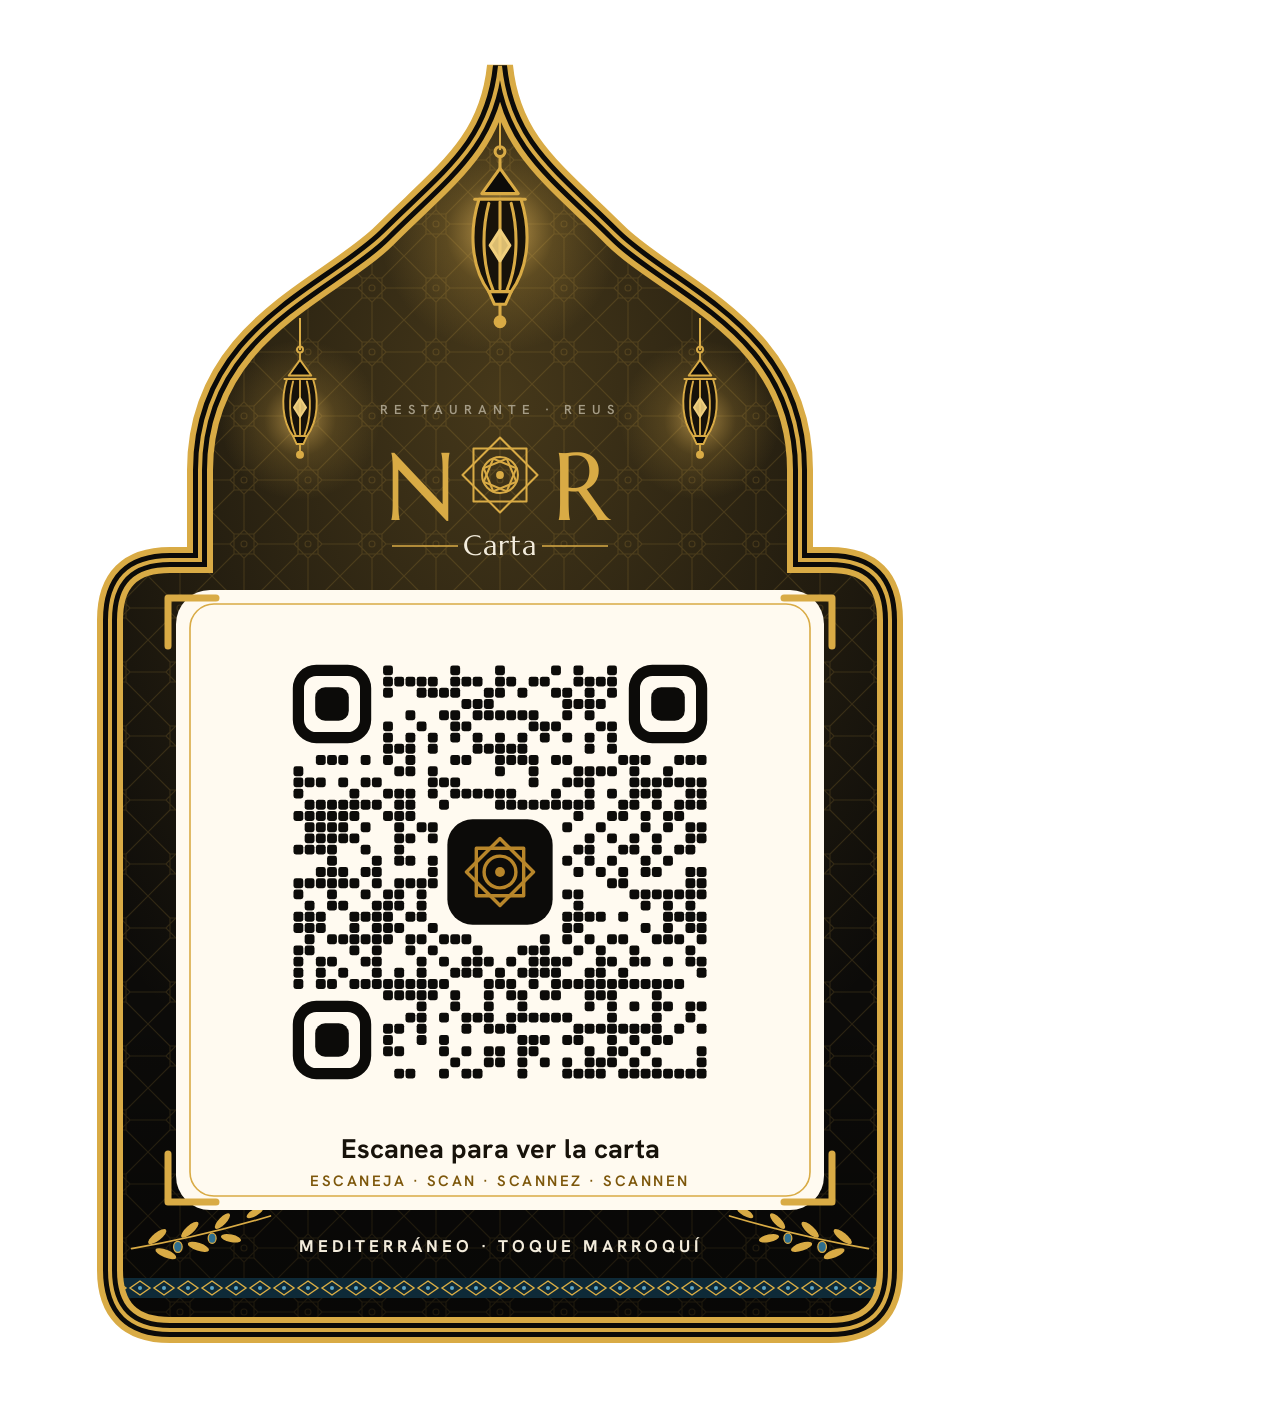
<file: qr/cartel-arco.html>
<!doctype html>
<html lang="es">
<head>
<meta charset="utf-8">
<title>Cartel QR · Nor Carta</title>
<link rel="stylesheet" href="https://fonts.googleapis.com/css2?family=Hanken+Grotesk:wght@600;700&family=Marcellus&display=swap">
<style>
/* Cartel con el QR en forma de arco marroquí. A5 (148 × 210 mm).
   Añade ?papel a la URL para verlo sobre fondo de papel. */
@page{size:148mm 210mm;margin:0}
html,body{margin:0;background:transparent}
body.papel{background:#f6f0e4}
svg{display:block;width:1000px;height:1414px}
@media print{svg{width:148mm;height:210mm}}
.disp{font-family:"Marcellus",Georgia,serif}
.sans{font-family:"Hanken Grotesk",system-ui,sans-serif}
</style>
</head>
<body>
<svg viewBox="0 0 1000 1414" xmlns="http://www.w3.org/2000/svg" xmlns:xlink="http://www.w3.org/1999/xlink">
<defs>
  <!-- Silueta: cuerpo rectangular con arco de herradura apuntado arriba -->
  <path id="shape" d="M110 1270V620Q110 560 170 560H200V470C200 330 330 290 385 235C445 175 492 145 500 66C508 145 555 175 615 235C670 290 800 330 800 470V560H830Q890 560 890 620V1270Q890 1330 830 1330H170Q110 1330 110 1270Z"/>
  <clipPath id="clip"><use href="#shape"/></clipPath>

  <!-- Zellige: estrella de 8 puntas en retícula -->
  <pattern id="zel" width="64" height="64" patternUnits="userSpaceOnUse" x="20" y="0">
    <g fill="none" stroke="#d9ab45" stroke-width="1.1">
      <path d="M22 22h20v20H22zM32 17.9L46.1 32 32 46.1 17.9 32zM32 0v17.9M32 46.1V64M0 32h17.9M46.1 32H64M22 22L0 0M42 22L64 0M22 42L0 64M42 42L64 64"/>
      <circle cx="32" cy="32" r="3"/>
    </g>
  </pattern>

  <radialGradient id="glowTop" cx="50%" cy="28%" r="55%">
    <stop offset="0" stop-color="#d9ab45" stop-opacity=".28"/>
    <stop offset="1" stop-color="#d9ab45" stop-opacity="0"/>
  </radialGradient>
  <radialGradient id="lamp" cx="50%" cy="50%" r="50%">
    <stop offset="0" stop-color="#f6c76a" stop-opacity=".75"/>
    <stop offset=".45" stop-color="#d9ab45" stop-opacity=".22"/>
    <stop offset="1" stop-color="#d9ab45" stop-opacity="0"/>
  </radialGradient>
  <linearGradient id="fade" x1="0" y1="0" x2="0" y2="1">
    <stop offset="0" stop-color="#000" stop-opacity="0"/>
    <stop offset=".55" stop-color="#000" stop-opacity=".55"/>
    <stop offset="1" stop-color="#000" stop-opacity=".85"/>
  </linearGradient>

  <!-- Farol marroquí (dibujo de línea dorada) -->
  <symbol id="lantern" viewBox="0 0 60 150" overflow="visible">
    <g fill="none" stroke="#d9ab45" stroke-width="2.2" stroke-linejoin="round" stroke-linecap="round">
      <circle cx="30" cy="4" r="3.5"/>
      <path d="M30 8v8"/>
      <path d="M17 34L30 16 43 34Z" fill="#0c0b09"/>
      <path d="M12 38h36"/>
      <path d="M15 38C8 60 9 86 22 104H38C51 86 52 60 45 38Z" fill="#17120a"/>
      <path d="M30 40V102M22 41C17 60 17 84 25 103M38 41C43 60 43 84 35 103"/>
      <path d="M30 60L37 71 30 82 23 71Z" fill="#f0cf7d" stroke="#f0cf7d" fill-opacity=".9"/>
      <path d="M22 104H38L34 113H26Z" fill="#0c0b09"/>
      <path d="M30 113V122"/>
      <circle cx="30" cy="125.5" r="3.5" fill="#d9ab45"/>
    </g>
  </symbol>

  <!-- Estrella de NOR -->
  <symbol id="star" viewBox="0 0 100 100">
    <g fill="none" stroke="currentColor" stroke-width="2.6" stroke-linejoin="round"><rect x="16" y="16" width="68" height="68"/><rect x="16" y="16" width="68" height="68" transform="rotate(45 50 50)"/><circle cx="50" cy="50" r="23"/><rect x="34" y="34" width="32" height="32" transform="rotate(22.5 50 50)"/><rect x="34" y="34" width="32" height="32" transform="rotate(67.5 50 50)"/></g><circle cx="50" cy="50" r="5" fill="currentColor"/>
  </symbol>

  <!-- Rama de olivo (mediterráneo) -->
  <symbol id="olive" viewBox="0 0 170 70" overflow="visible">
    <g stroke="#d9ab45" stroke-width="2" stroke-linecap="round" fill="none">
      <path d="M4 52C40 46 92 36 166 14"/>
    </g>
    <g fill="#d9ab45">
      <ellipse cx="34" cy="38" rx="13" ry="4.6" transform="rotate(-38 34 38)"/>
      <ellipse cx="44" cy="58" rx="13" ry="4.6" transform="rotate(22 44 58)"/>
      <ellipse cx="72" cy="30" rx="13" ry="4.6" transform="rotate(-42 72 30)"/>
      <ellipse cx="82" cy="50" rx="13" ry="4.6" transform="rotate(18 82 50)"/>
      <ellipse cx="110" cy="20" rx="12" ry="4.4" transform="rotate(-46 110 20)"/>
      <ellipse cx="120" cy="40" rx="12" ry="4.4" transform="rotate(12 120 40)"/>
      <ellipse cx="148" cy="10" rx="11" ry="4" transform="rotate(-30 148 10)"/>
    </g>
    <g fill="#2f6f8f" stroke="#d9ab45" stroke-width="1.5">
      <ellipse cx="58" cy="50" rx="5" ry="6.5"/>
      <ellipse cx="98" cy="40" rx="4.6" ry="6"/>
    </g>
  </symbol>

  <!-- Franja azul con rombos -->
  <pattern id="band" width="24" height="20" patternUnits="userSpaceOnUse" x="8" y="1278">
    <rect width="24" height="20" fill="#0e2a38"/>
    <path d="M12 3l10 7-10 7L2 10z" fill="none" stroke="#dcae44" stroke-width="1.4"/>
    <circle cx="12" cy="10" r="2" fill="#5aa3c4"/>
  </pattern>
</defs>

<!-- Fondo negro con zellige y brillo dorado -->
<g clip-path="url(#clip)">
  <rect width="1000" height="1414" fill="#0c0b09"/>
  <rect width="1000" height="1414" fill="url(#zel)" opacity=".16"/>
  <rect width="1000" height="1414" fill="url(#glowTop)"/>
  <rect y="1000" width="1000" height="414" fill="url(#fade)" opacity=".5"/>

  <!-- Faroles con su luz -->
  <circle cx="500" cy="232" r="120" fill="url(#lamp)"/>
  <circle cx="300" cy="420" r="80" fill="url(#lamp)" opacity=".8"/>
  <circle cx="700" cy="420" r="80" fill="url(#lamp)" opacity=".8"/>
  <path d="M500 96V150" stroke="#d9ab45" stroke-width="2"/>
  <use href="#lantern" x="458" y="146" width="84" height="210"/>
  <path d="M300 318V350M700 318V350" stroke="#d9ab45" stroke-width="2"/>
  <use href="#lantern" x="274" y="346" width="52" height="130"/>
  <use href="#lantern" x="674" y="346" width="52" height="130"/>

  <!-- Marca -->
  <text x="500" y="414" class="sans" font-size="13" font-weight="600" fill="#a59c86" text-anchor="middle" letter-spacing="6">RESTAURANTE · REUS</text>
  <g class="disp" fill="#d9ab45" text-anchor="middle">
    <text x="420" y="520" font-size="96">N</text>
    <text x="580" y="520" font-size="96">R</text>
  </g>
  <use href="#star" x="461" y="436" width="78" height="78" color="#d9ab45"/>
  <g stroke="#d9ab45" stroke-width="1.6"><path d="M392 546h66M542 546h66"/></g>
  <text x="500" y="555" class="disp" font-size="28" fill="#f3ecdc" text-anchor="middle" letter-spacing="1">Carta</text>

  <!-- Base: frase, olivos y franja -->
  <text x="500" y="1252" class="sans" font-size="17" font-weight="700" fill="#f3ecdc" text-anchor="middle" letter-spacing="4">MEDITERRÁNEO · TOQUE MARROQUÍ</text>
  <use href="#olive" x="128" y="1204" width="146" height="60"/>
  <use href="#olive" x="128" y="1204" width="146" height="60" transform="translate(1000 0) scale(-1 1)"/>
  <rect x="0" y="1278" width="1000" height="20" fill="url(#band)"/>
  
</g>

<!-- Borde triple dorado -->
<use href="#shape" fill="none" stroke="#d9ab45" stroke-width="26"/>
<use href="#shape" fill="none" stroke="#0c0b09" stroke-width="14"/>
<use href="#shape" fill="none" stroke="#d9ab45" stroke-width="4"/>

<!-- Panel del QR -->
<rect x="176" y="590" width="648" height="620" rx="34" fill="#fffaf0"/>
<rect x="190" y="604" width="620" height="592" rx="24" fill="none" stroke="#d9ab45" stroke-width="1.6"/>
<image href="nor-carta-qr.svg" x="248" y="620" width="504" height="504"/>
<text x="500" y="1158" class="sans" font-size="27" font-weight="700" fill="#17120a" text-anchor="middle">Escanea para ver la carta</text>
<text x="500" y="1186" class="sans" font-size="15" font-weight="600" fill="#7d570b" text-anchor="middle" letter-spacing="2.5">ESCANEJA · SCAN · SCANNEZ · SCANNEN</text>
<!-- Escuadras doradas en las esquinas del panel -->
<g fill="none" stroke="#d9ab45" stroke-width="7" stroke-linecap="round" stroke-linejoin="round">
  <path d="M168 646V598H216M832 646V598H784M168 1154V1202H216M832 1154V1202H784"/>
</g>
</svg>
<script>if(location.search.indexOf("papel")>=0)document.body.classList.add("papel");</script>
</body>
</html>
</file>
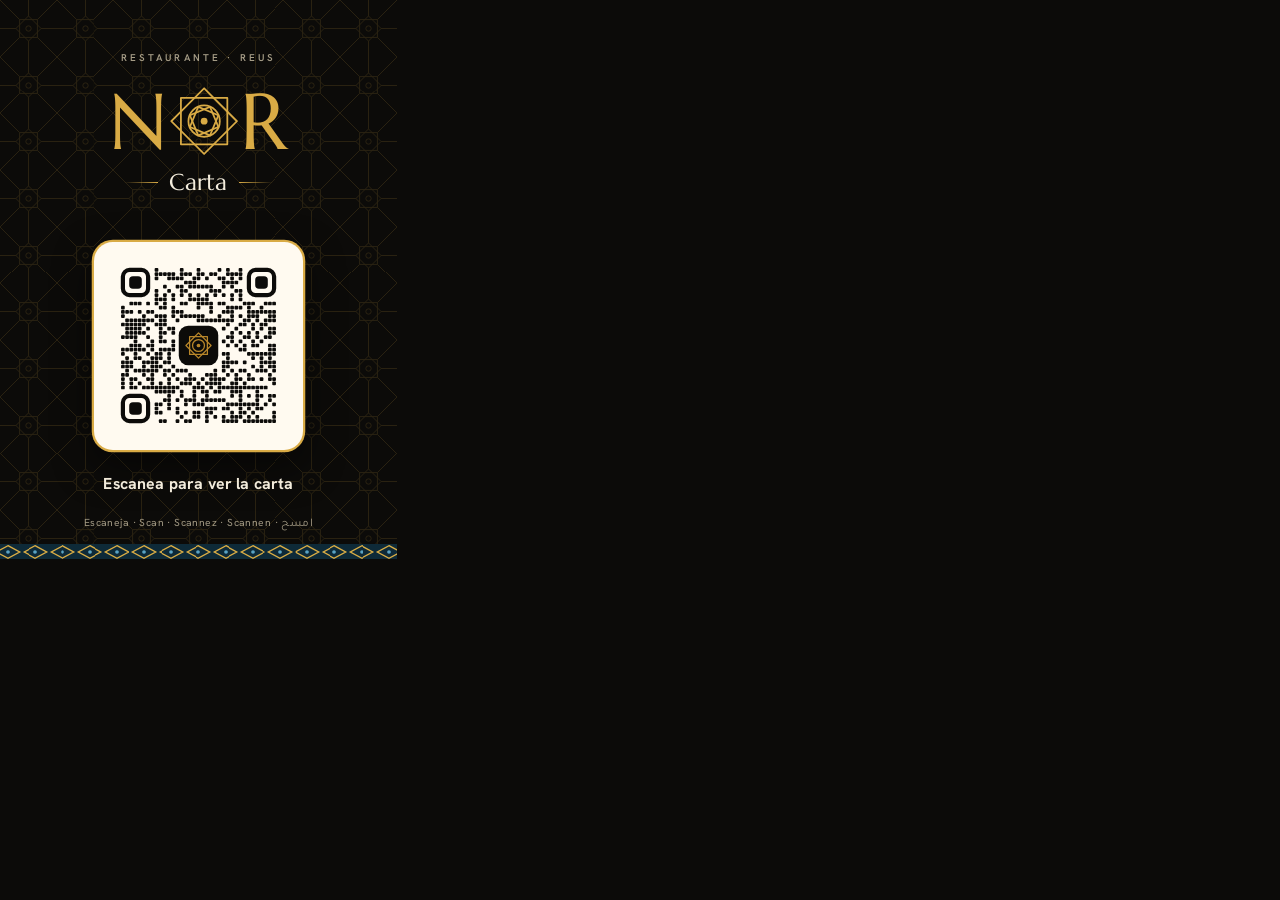
<file: qr/tarjeta-mesa.html>
<!doctype html>
<html lang="es">
<head>
<meta charset="utf-8">
<title>Tarjeta de mesa · Nor Carta</title>
<link rel="stylesheet" href="https://fonts.googleapis.com/css2?family=Hanken+Grotesk:wght@500;600;700&family=Marcellus&family=Tajawal:wght@500&display=swap">
<style>
/* Tarjeta A6 (105 × 148 mm) para poner en las mesas */
@page{size:105mm 148mm;margin:0}
*{box-sizing:border-box}
html,body{margin:0;background:#0c0b09}
.card{position:relative;overflow:hidden;width:105mm;height:148mm;display:flex;flex-direction:column;align-items:center;
  padding:11mm 9mm 0;background:#0c0b09;color:#f3ecdc;font-family:"Hanken Grotesk",system-ui,sans-serif;text-align:center;
  -webkit-print-color-adjust:exact;print-color-adjust:exact}
.pat{position:absolute;inset:0;background:#d9ab45;opacity:.15;
  -webkit-mask:url("data:image/svg+xml,%3Csvg xmlns='http://www.w3.org/2000/svg' width='64' height='64' fill='none' stroke='%23000' stroke-width='1.1'%3E%3Cpath d='M22 22h20v20H22zM32 17.9L46.1 32 32 46.1 17.9 32zM32 0v17.9M32 46.1V64M0 32h17.9M46.1 32H64M22 22L0 0M42 22L64 0M22 42L0 64M42 42L64 64'/%3E%3Ccircle cx='32' cy='32' r='3'/%3E%3C/svg%3E") 50% 0/15mm 15mm repeat;}
  mask:url("data:image/svg+xml,%3Csvg xmlns='http://www.w3.org/2000/svg' width='64' height='64' fill='none' stroke='%23000' stroke-width='1.1'%3E%3Cpath d='M22 22h20v20H22zM32 17.9L46.1 32 32 46.1 17.9 32zM32 0v17.9M32 46.1V64M0 32h17.9M46.1 32H64M22 22L0 0M42 22L64 0M22 42L0 64M42 42L64 64'/%3E%3Ccircle cx='32' cy='32' r='3'/%3E%3C/svg%3E") 50% 0/15mm 15mm repeat;}
.glow{position:absolute;left:50%;top:20mm;width:90mm;height:90mm;translate:-50% -50%;border-radius:50%;background:radial-gradient(circle,rgba(217,171,69,.22),transparent 70%)}
.card>*:not(.pat):not(.glow):not(.band):not(.foot){position:relative}
.over{font-size:2.6mm;font-weight:600;letter-spacing:.32em;text-transform:uppercase;color:#a59c86}
.wm{display:flex;align-items:center;justify-content:center;margin-top:3mm;font-family:"Marcellus",serif;font-size:21mm;line-height:.9;color:#d9ab45}
.wm svg{width:.86em;height:.86em;margin-inline:.03em}
.carta{display:flex;align-items:center;gap:3mm;margin-top:3mm;font-family:"Marcellus",serif;font-size:6mm}
.carta::before,.carta::after{content:"";width:9mm;height:.3mm;background:linear-gradient(90deg,transparent,#d9ab45)}
.carta::after{transform:scaleX(-1)}
.qr{margin-top:6mm;padding:2.6mm;border-radius:5mm;background:#fffaf0;box-shadow:0 0 0 .6mm #d9ab45,0 4mm 10mm rgba(0,0,0,.5)}
.qr img{display:block;width:50mm;height:50mm}
.cta{margin-top:6mm;font-size:4.2mm;font-weight:700;letter-spacing:.01em}
.langs{margin-top:1.6mm;font-size:2.7mm;color:#a59c86;letter-spacing:.04em}
.langs span[lang="ar"]{font-family:"Tajawal",sans-serif;font-size:3.1mm}
.band{position:absolute;left:0;right:0;bottom:0;height:4.2mm;background-color:#0e2a38;
  background-image:url("data:image/svg+xml,%3Csvg xmlns='http://www.w3.org/2000/svg' width='24' height='14'%3E%3Cpath d='M12 1.5l10 5.5-10 5.5L2 7z' fill='none' stroke='%23dcae44' stroke-width='1.2'/%3E%3Ccircle cx='12' cy='7' r='1.6' fill='%235aa3c4'/%3E%3C/svg%3E");
  background-size:auto 100%;background-repeat:repeat-x;background-position:center}
</style>
</head>
<body>
<div class="card">
  <div class="pat"></div><div class="glow"></div>
  <p class="over">Restaurante · Reus</p>
  <div class="wm"><span>N</span><svg viewBox="0 0 100 100"><g fill="none" stroke="currentColor" stroke-width="2.6" stroke-linejoin="round"><rect x="16" y="16" width="68" height="68"/><rect x="16" y="16" width="68" height="68" transform="rotate(45 50 50)"/><circle cx="50" cy="50" r="23"/><rect x="34" y="34" width="32" height="32" transform="rotate(22.5 50 50)"/><rect x="34" y="34" width="32" height="32" transform="rotate(67.5 50 50)"/></g><circle cx="50" cy="50" r="5" fill="currentColor"/></svg><span>R</span></div>
  <p class="carta">Carta</p>
  <div class="qr"><img src="nor-carta-qr.svg" alt="Código QR de la carta"></div>
  <p class="cta">Escanea para ver la carta</p>
  <p class="langs">Escaneja · Scan · Scannez · Scannen · <span lang="ar">امسح</span></p>
  <div class="band"></div>
</div>
</body>
</html>
</file>
